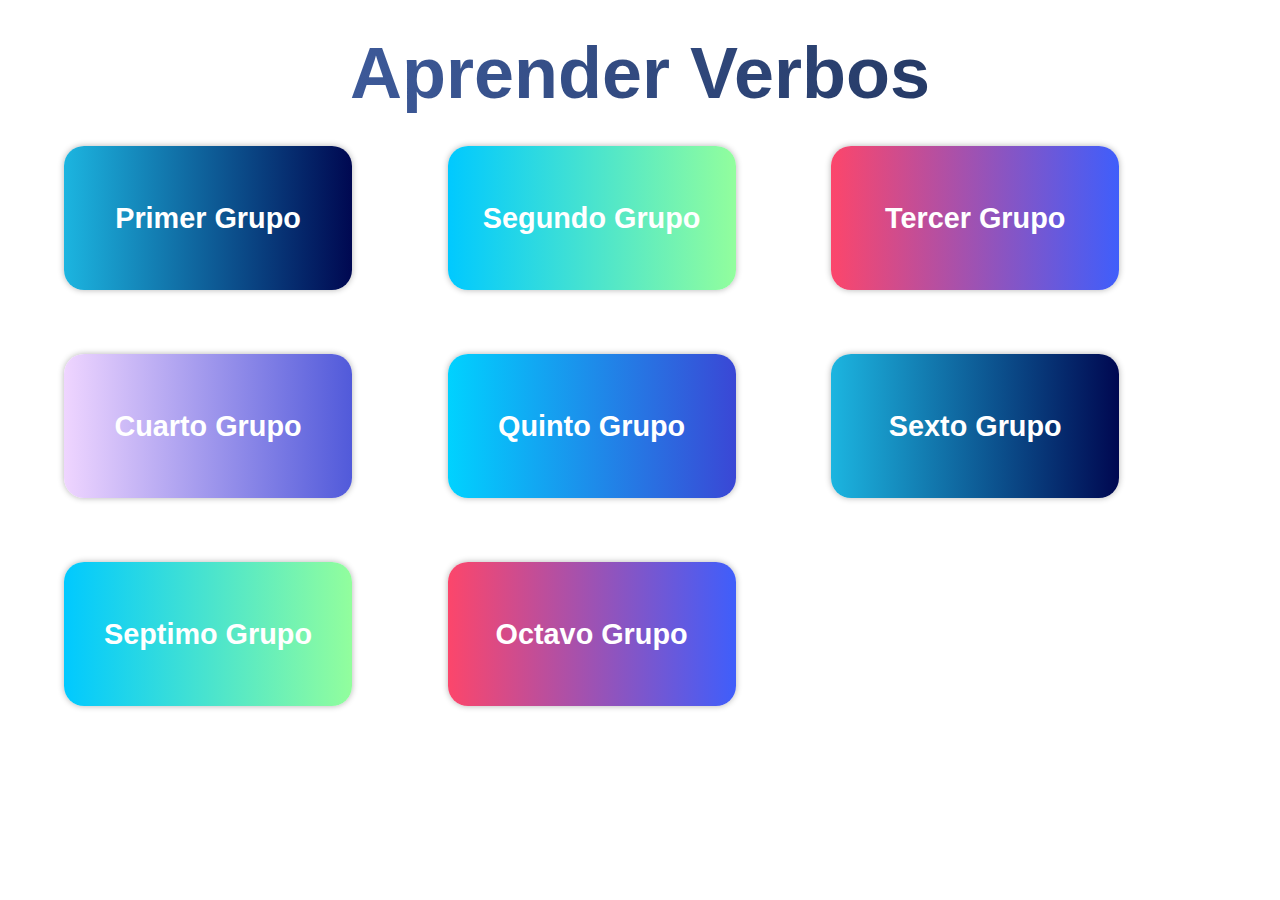
<file: index.html>
<!DOCTYPE html>
<html lang="en">
<head>
    <meta charset="UTF-8">
    <meta http-equiv="X-UA-Compatible" content="IE=edge">
    <meta name="viewport" content="width=device-width, initial-scale=1.0">
    <title>Aprender Verbos</title>
    <link rel="stylesheet" href="style-index.css">
</head>
<body>
    <h1>Aprender Verbos</h1>
    <main>
        <article>
            <h2><a href="primer-grupo.html">Primer Grupo</a></h2>
        </article>
        <article>
            <h2><a href="segundo-grupo.html">Segundo Grupo</a></h2>
        </article>
        <article>
            <h2><a href="tercer-grupo.html">Tercer Grupo</a></h2>
        </article>
        <article>
            <h2><a href="cuarto-grupo.html">Cuarto Grupo</a></h2>
        </article>
        <article>
            <h2><a href="quinto-grupo.html">Quinto Grupo</a></h2>
        </article>
        <article>
            <h2><a href="sexto-grupo.html">Sexto Grupo</a></h2>
        </article>
        <article>
            <h2><a href="septimo-grupo.html">Septimo Grupo</a></h2>
        </article>
        <article>
            <h2><a href="octavo-grupo.html">Octavo Grupo</a></h2>
        </article>

    </main>
    <script src="colas.js"></script>
</body>
</html>
</file>
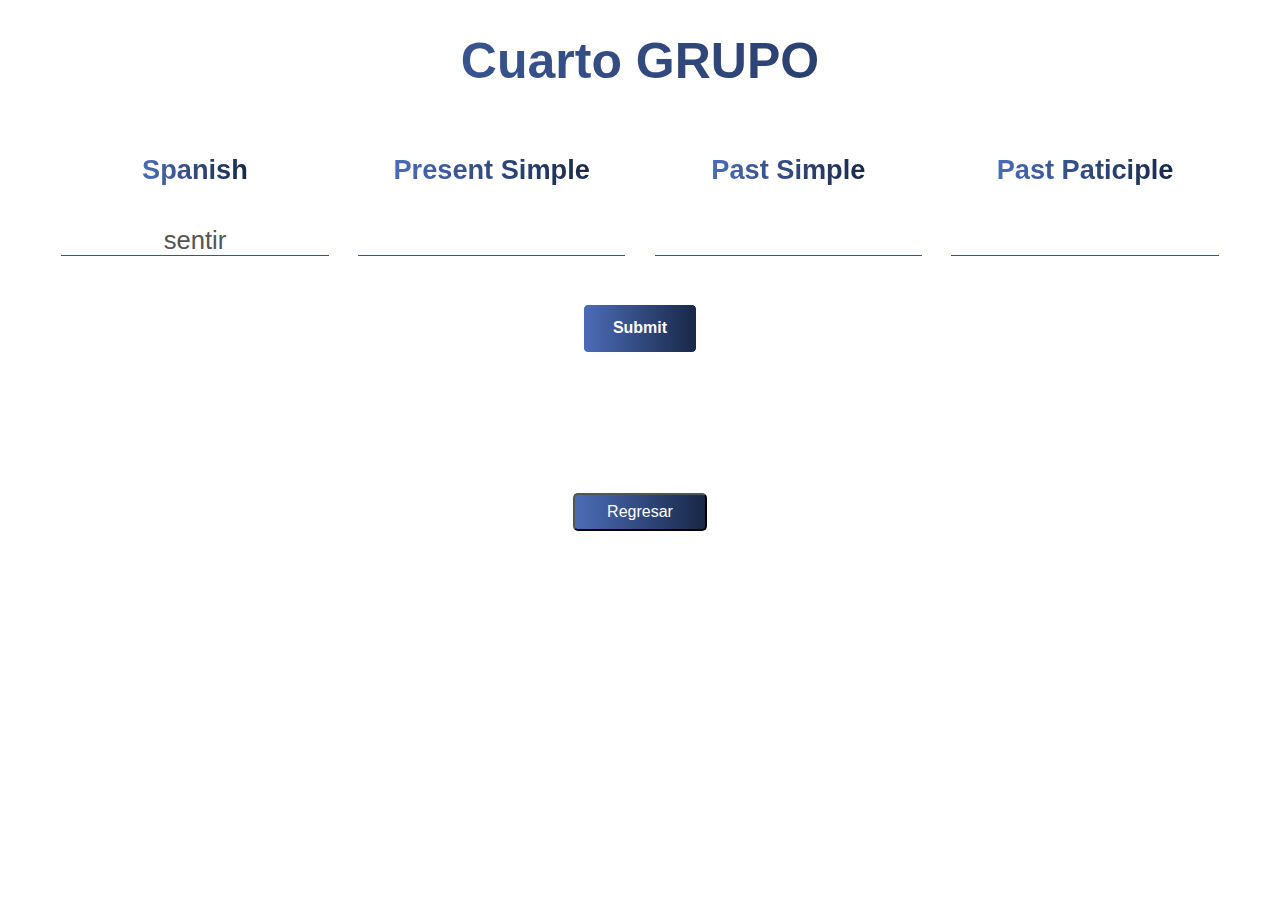
<file: cuarto-grupo.html>
<!DOCTYPE html>
<html lang="en">
<head>
    <meta charset="UTF-8">
    <meta http-equiv="X-UA-Compatible" content="IE=edge">
    <meta name="viewport" content="width=device-width, initial-scale=1.0">
    <link rel="stylesheet" href="style-g2.css">
    <title>Segundo Grupo</title>
</head>
<body>
    <h1>Cuarto GRUPO</h1>
    <main>
        <form id="formulario" action="">
            <article>
                <h2>Spanish</h2>
                <input id="spanish" type="text" placeholder="" disabled required>
            </article>
            <article>
                <h2>Present Simple</h2>
                <input id="present" type="text" placeholder=""  required>
            </article>
            <article>
                <h2>Past Simple</h2>
                <input id="past" type="text" placeholder="" required>
            </article>
            <article>
                <h2>Past Paticiple</h2>
                <input id="participle" type="text" placeholder="" required>
            </article>
            <input id="btn-submit" type="submit">
        </form>
        <h3 class="correcto disabled">✅ Correcto ✅</h3>
    </main>

    <button class="btn-regresar"><a href="index.html">Regresar</a></button>

    <script src="cuartoGrupo.js"></script>
</body>
</html>
</file>
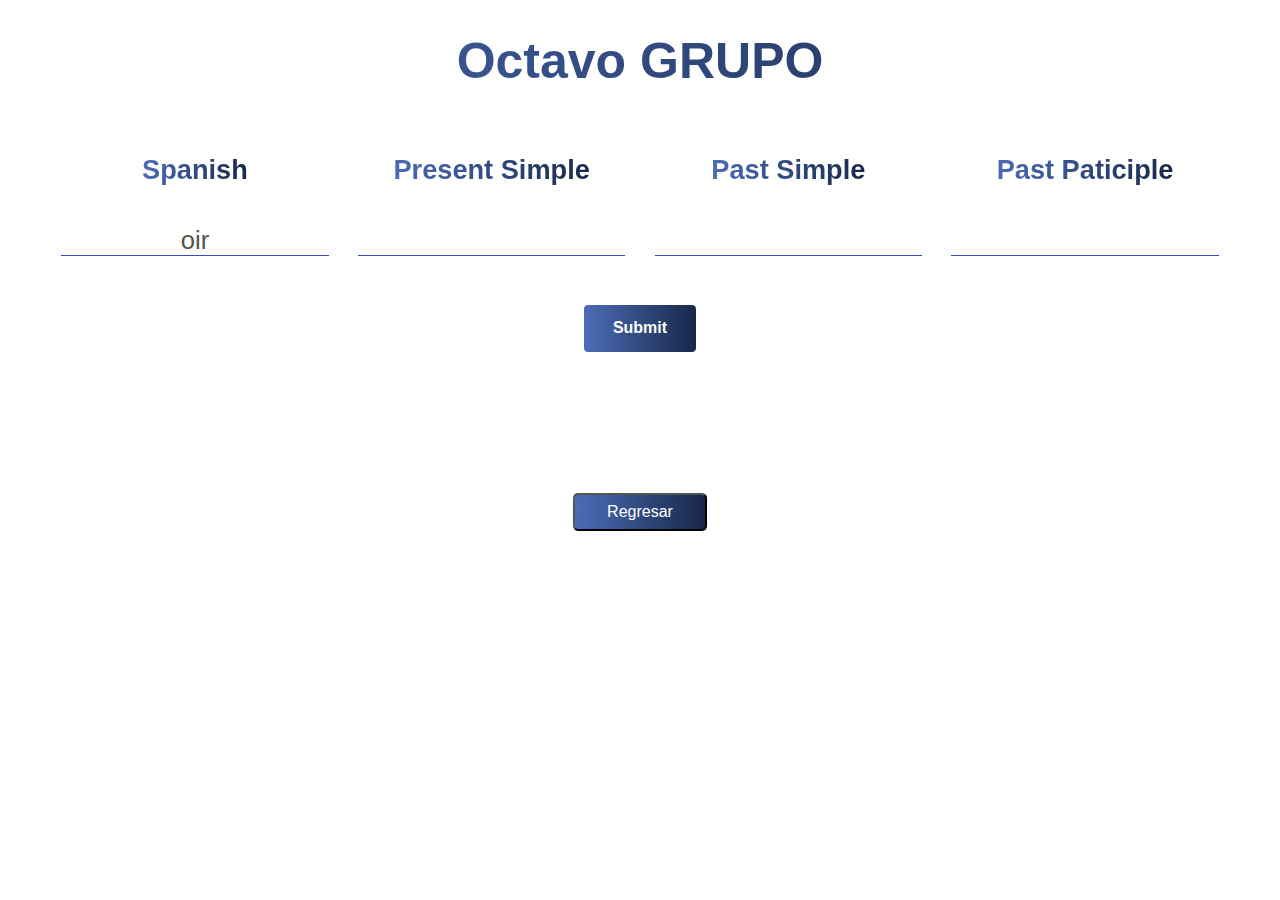
<file: octavo-grupo.html>
<!DOCTYPE html>
<html lang="en">
<head>
    <meta charset="UTF-8">
    <meta http-equiv="X-UA-Compatible" content="IE=edge">
    <meta name="viewport" content="width=device-width, initial-scale=1.0">
    <link rel="stylesheet" href="style-g2.css">
    <title>Octavo Grupo</title>
</head>
<body>
    <h1>Octavo GRUPO</h1>
    <main>
        <form id="formulario" action="">
            <article>
                <h2>Spanish</h2>
                <input id="spanish" type="text" placeholder="" disabled required>
            </article>
            <article>
                <h2>Present Simple</h2>
                <input id="present" type="text" placeholder=""  required>
            </article>
            <article>
                <h2>Past Simple</h2>
                <input id="past" type="text" placeholder="" required>
            </article>
            <article>
                <h2>Past Paticiple</h2>
                <input id="participle" type="text" placeholder="" required>
            </article>
            <input id="btn-submit" type="submit">
        </form>
        <h3 class="correcto disabled">✅ Correcto ✅</h3>
    </main>

    <button class="btn-regresar"><a href="index.html">Regresar</a></button>
    
    <script src="octavoGrupo.js"></script>
</body>
</html>
</file>
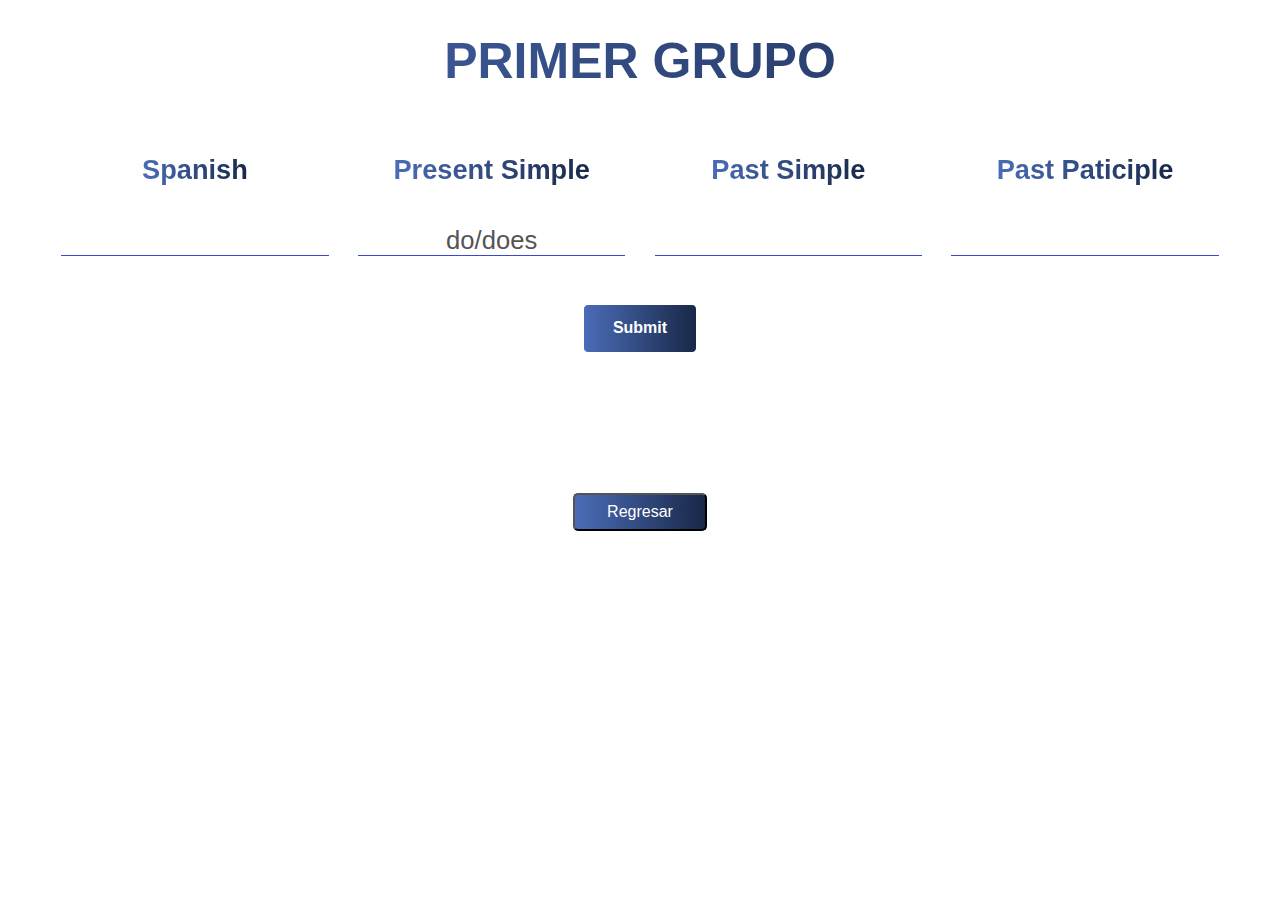
<file: primer-grupo.html>
<!DOCTYPE html>
<html lang="en">
<head>
    <meta charset="UTF-8">
    <meta http-equiv="X-UA-Compatible" content="IE=edge">
    <meta name="viewport" content="width=device-width, initial-scale=1.0">
    <link rel="stylesheet" href="style-g1.css">
    <title>Primer Grupo</title>
</head>
<body>
    <h1>PRIMER GRUPO</h1>
    <main>
        <form id="formulario" action="">
            <article>
                <h2>Spanish</h2>
                <input id="spanish" type="text" placeholder="" required>
            </article>
            <article>
                <h2>Present Simple</h2>
                <input id="present" type="text" placeholder="" disabled required>
            </article>
            <article>
                <h2>Past Simple</h2>
                <input id="past" type="text" placeholder="" required>
            </article>
            <article>
                <h2>Past Paticiple</h2>
                <input id="participle" type="text" placeholder="" required>
            </article>
            <input id="btn-submit" type="submit">
        </form>
        <h3 class="correcto disabled">✅ Correcto ✅</h3>
    </main>

    <button class="btn-regresar"><a href="index.html">Regresar</a></button>

    <script src="primerGrupo.js"></script>
</body>
</html>
</file>
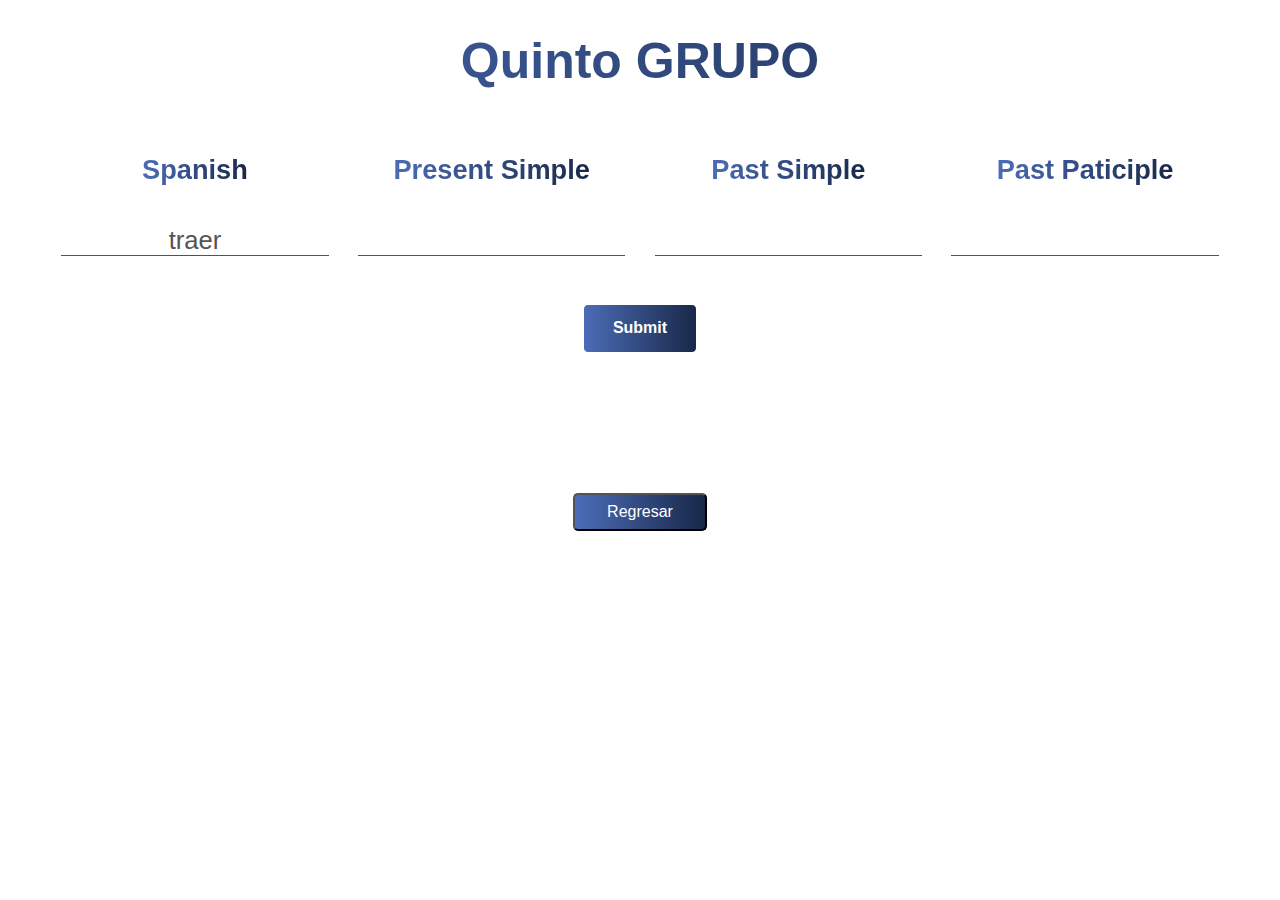
<file: quinto-grupo.html>
<!DOCTYPE html>
<html lang="en">
<head>
    <meta charset="UTF-8">
    <meta http-equiv="X-UA-Compatible" content="IE=edge">
    <meta name="viewport" content="width=device-width, initial-scale=1.0">
    <link rel="stylesheet" href="style-g2.css">
    <title>Segundo Grupo</title>
</head>
<body>
    <h1>Quinto GRUPO</h1>
    <main>
        <form id="formulario" action="">
            <article>
                <h2>Spanish</h2>
                <input id="spanish" type="text" placeholder="" disabled required>
            </article>
            <article>
                <h2>Present Simple</h2>
                <input id="present" type="text" placeholder=""  required>
            </article>
            <article>
                <h2>Past Simple</h2>
                <input id="past" type="text" placeholder="" required>
            </article>
            <article>
                <h2>Past Paticiple</h2>
                <input id="participle" type="text" placeholder="" required>
            </article>
            <input id="btn-submit" type="submit">
        </form>
        <h3 class="correcto disabled">✅ Correcto ✅</h3>
    </main>

    <button class="btn-regresar"><a href="index.html">Regresar</a></button>

    <script src="quintoGrupo.js"></script>
</body>
</html>
</file>
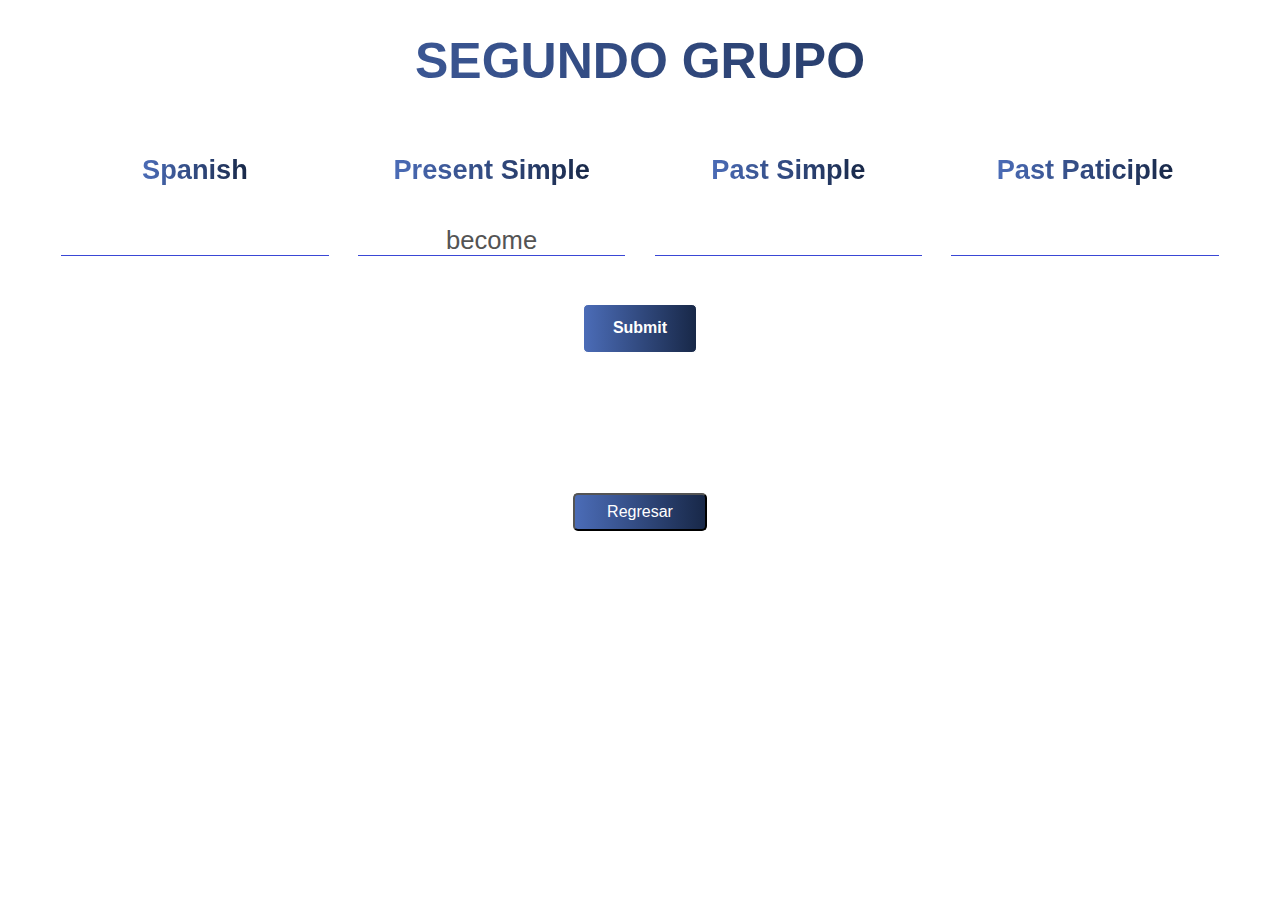
<file: segundo-grupo.html>
<!DOCTYPE html>
<html lang="en">
<head>
    <meta charset="UTF-8">
    <meta http-equiv="X-UA-Compatible" content="IE=edge">
    <meta name="viewport" content="width=device-width, initial-scale=1.0">
    <link rel="stylesheet" href="style-g1.css">
    <title>Segundo Grupo</title>
</head>
<body>
    <h1>SEGUNDO GRUPO</h1>
    <main>
        <form id="formulario" action="">
            <article>
                <h2>Spanish</h2>
                <input id="spanish" type="text" placeholder="" required>
            </article>
            <article>
                <h2>Present Simple</h2>
                <input id="present" type="text" placeholder="" disabled required>
            </article>
            <article>
                <h2>Past Simple</h2>
                <input id="past" type="text" placeholder="" required>
            </article>
            <article>
                <h2>Past Paticiple</h2>
                <input id="participle" type="text" placeholder="" required>
            </article>
            <input id="btn-submit" type="submit">
        </form>
        <h3 class="correcto disabled">✅ Correcto ✅</h3>
    </main>

    <button class="btn-regresar"><a href="index.html">Regresar</a></button>

    <script src="segundoGrupo.js"></script>
</body>
</html>
</file>
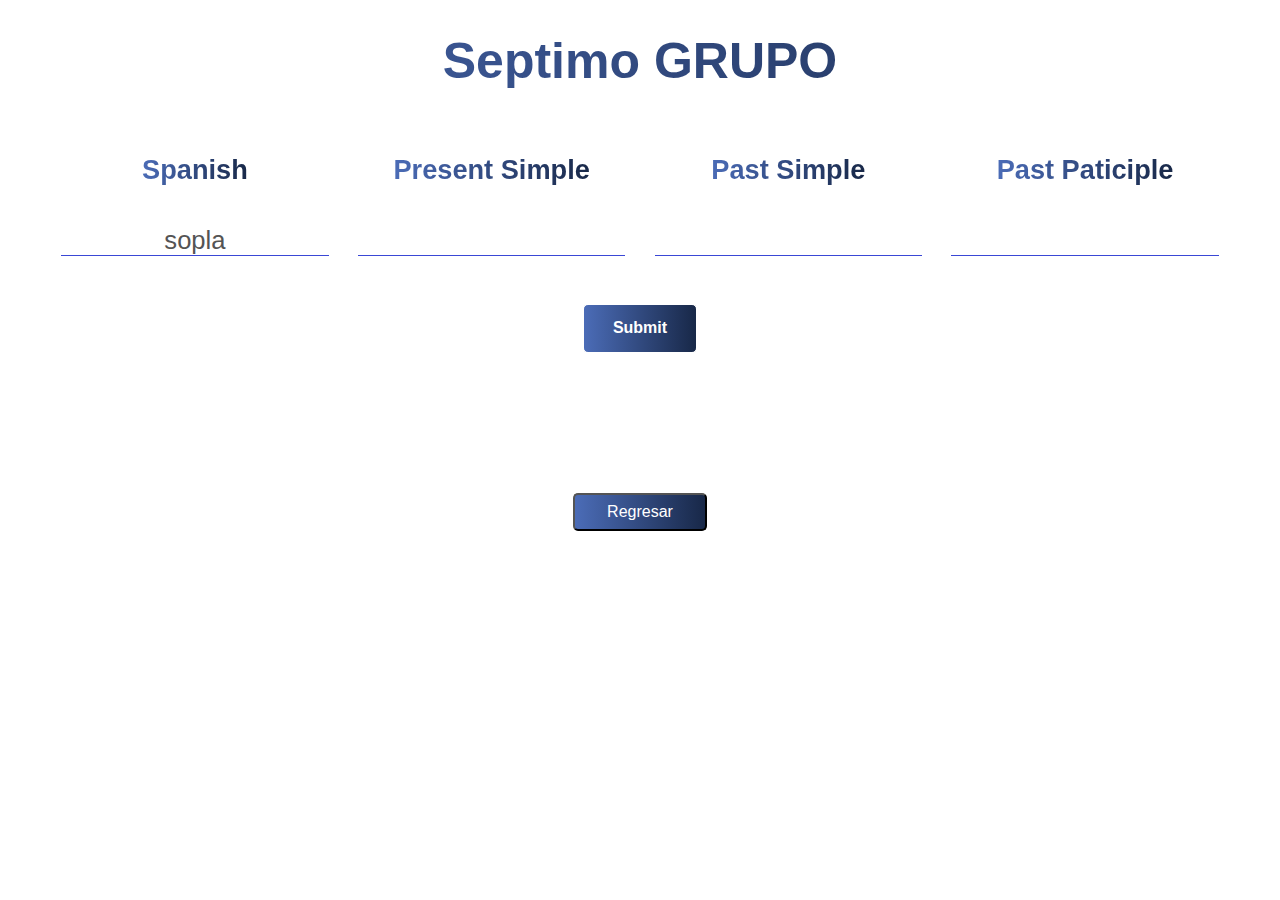
<file: septimo-grupo.html>
<!DOCTYPE html>
<html lang="en">
<head>
    <meta charset="UTF-8">
    <meta http-equiv="X-UA-Compatible" content="IE=edge">
    <meta name="viewport" content="width=device-width, initial-scale=1.0">
    <link rel="stylesheet" href="style-g2.css">
    <title>Septimo Grupo</title>
</head>
<body>
    <h1>Septimo GRUPO</h1>
    <main>
        <form id="formulario" action="">
            <article>
                <h2>Spanish</h2>
                <input id="spanish" type="text" placeholder="" disabled required>
            </article>
            <article>
                <h2>Present Simple</h2>
                <input id="present" type="text" placeholder=""  required>
            </article>
            <article>
                <h2>Past Simple</h2>
                <input id="past" type="text" placeholder="" required>
            </article>
            <article>
                <h2>Past Paticiple</h2>
                <input id="participle" type="text" placeholder="" required>
            </article>
            <input id="btn-submit" type="submit">
        </form>
        <h3 class="correcto disabled">✅ Correcto ✅</h3>
    </main>

    <button class="btn-regresar"><a href="index.html">Regresar</a></button>
    
    <script src="septimoGrupo.js"></script>
</body>
</html>
</file>
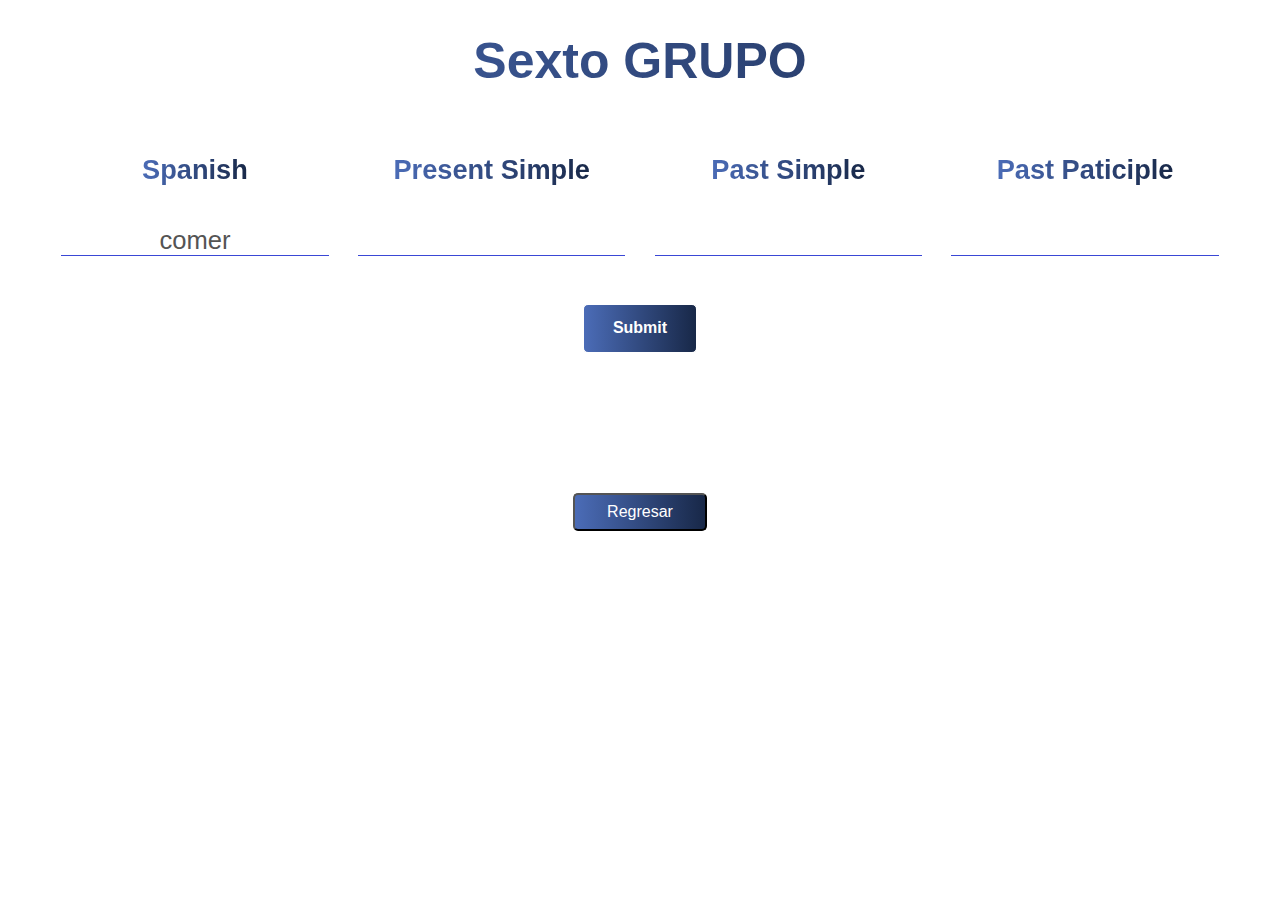
<file: sexto-grupo.html>
<!DOCTYPE html>
<html lang="en">
<head>
    <meta charset="UTF-8">
    <meta http-equiv="X-UA-Compatible" content="IE=edge">
    <meta name="viewport" content="width=device-width, initial-scale=1.0">
    <link rel="stylesheet" href="style-g2.css">
    <title>Sexto Grupo</title>
</head>
<body>
    <h1>Sexto GRUPO</h1>
    <main>
        <form id="formulario" action="">
            <article>
                <h2>Spanish</h2>
                <input id="spanish" type="text" placeholder="" disabled required>
            </article>
            <article>
                <h2>Present Simple</h2>
                <input id="present" type="text" placeholder=""  required>
            </article>
            <article>
                <h2>Past Simple</h2>
                <input id="past" type="text" placeholder="" required>
            </article>
            <article>
                <h2>Past Paticiple</h2>
                <input id="participle" type="text" placeholder="" required>
            </article>
            <input id="btn-submit" type="submit">
        </form>
        <h3 class="correcto disabled">✅ Correcto ✅</h3>
    </main>

    <button class="btn-regresar"><a href="index.html">Regresar</a></button>
    
    <script src="sextoGrupo.js"></script>
</body>
</html>
</file>
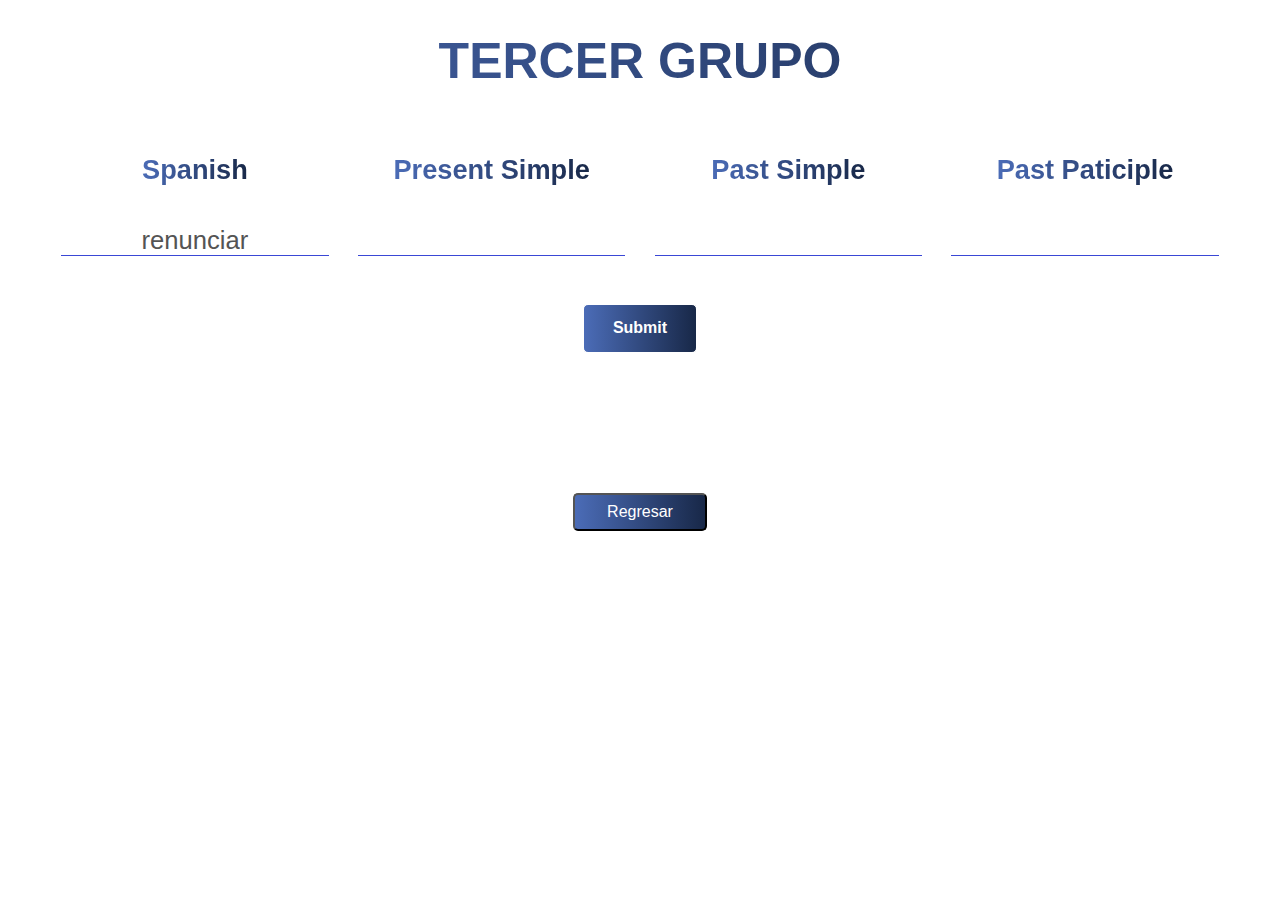
<file: tercer-grupo.html>
<!DOCTYPE html>
<html lang="en">
<head>
    <meta charset="UTF-8">
    <meta http-equiv="X-UA-Compatible" content="IE=edge">
    <meta name="viewport" content="width=device-width, initial-scale=1.0">
    <link rel="stylesheet" href="style-g2.css">
    <title>Segundo Grupo</title>
</head>
<body>
    <h1>TERCER GRUPO</h1>
    <main>
        <form id="formulario" action="">
            <article>
                <h2>Spanish</h2>
                <input id="spanish" type="text" placeholder="" disabled required>
            </article>
            <article>
                <h2>Present Simple</h2>
                <input id="present" type="text" placeholder=""  required>
            </article>
            <article>
                <h2>Past Simple</h2>
                <input id="past" type="text" placeholder="" required>
            </article>
            <article>
                <h2>Past Paticiple</h2>
                <input id="participle" type="text" placeholder="" required>
            </article>
            <input id="btn-submit" type="submit">
        </form>
        <h3 class="correcto disabled">✅ Correcto ✅</h3>
    </main>

    <button class="btn-regresar"><a href="index.html">Regresar</a></button>

    <script src="tercerGrupo.js"></script>
</body>
</html>
</file>
<file: style-index.css>
*{
    margin: 0;
    padding: 0;
    box-sizing: border-box;
}

html{
    font-family: sans-serif;
    font-size: 16px;
}

h1{
    font-size: 3rem;
    width: 100%;
    color: #0396ff;
    margin: 2rem 0;
    text-align: center;
    font-size: 72px;
    background: linear-gradient(90deg, #4b6cb7 0%, #182848 100%);
    -webkit-background-clip: text;
    -webkit-text-fill-color: transparent;
}

main{
    width: 100%;
    height: auto;
    margin: .5rem 0;
    padding: 0 4rem;
    display: grid;
    grid-template-columns: 25% 25% 25%;
    grid-template-rows: 9rem 9rem 9rem; 
    column-gap: 8.3%;
    row-gap: 4rem;
}

main article{
    display: flex;
    align-items:center;
    justify-content: center;
    box-shadow: 0 0 6px 0 rgba(0,0,0,0.3);
    border-radius: 20px;
    transition: .3s;
}

main article:hover{
    transform: scale(1.10);
}

main a{
    font-size: 1.8rem;
    color: #fff;
    font-weight: 600;
    text-decoration: none;
}

main article:nth-child(1) {
    background: linear-gradient(90deg, #1CB5E0 0%, #000851 100%);
}

main article:nth-child(2) {
    background: linear-gradient(90deg, #00C9FF 0%, #92FE9D 100%);
}

main article:nth-child(3) {
    background: linear-gradient(90deg, #FC466B 0%, #3F5EFB 100%);
}

main article:nth-child(4) {
    background: linear-gradient(90deg, #efd5ff 0%, #515ada 100%);
}

main article:nth-child(5) {
    background: linear-gradient(90deg, #00d2ff 0%, #3a47d5 100%);
}

main article:nth-child(6) {
    background: linear-gradient(90deg, #1CB5E0 0%, #000851 100%);
}

main article:nth-child(7) {
    background: linear-gradient(90deg, #00C9FF 0%, #92FE9D 100%);
}

main article:nth-child(8) {
    background: linear-gradient(90deg, #FC466B 0%, #3F5EFB 100%);
}


/* RESPONSIVE WEB DESING */

@media (max-width: 400px) {
    html{
        font-size: 13px;
    }

    h1{
        font-size: 2.6rem;
    }

    main{
        margin-bottom: 0;
    }

    main article{
        width: 90%;
    }

    main article h2{
        margin:1rem auto;
        font-size: 1.7rem; 
    }
    
    main article input{
        margin-bottom: 1rem;
    }

    main{
        width: 100%;
        height: auto;
        margin: 0.5rem 0;
        padding: 0 4rem;
        display: grid;
        grid-template-columns: 99%;
        grid-template-rows: 10rem 10rem 10rem 10rem 10rem;
        /* column-gap: 8.3%; */
        row-gap: 4rem;
        justify-content: center;
    }
}
</file>
<file: style-g2.css>
*{
    margin: 0;
    padding: 0;
    box-sizing: border-box;
}

html{
    font-family: sans-serif;
    font-size: 16px;
}

body{
    text-align: center;
}

h1{
    font-size: 3rem;
    width: 100%;
    color: #0396ff;
    margin: 2rem 0;
    text-align: center;
    font-size: 50px;
    background: linear-gradient(90deg, #4b6cb7 0%, #182848 100%);
    -webkit-background-clip: text;
    -webkit-text-fill-color: transparent;
}

main {
    width: 100%;
    height: auto;
    margin: 3rem 0;
    padding: 0 2rem;
}
main form {
    width: 100%;
    height: auto;
    display: flex;
    flex-direction: row;
    align-items: flex-start;
    justify-content: space-evenly;
    flex-wrap: wrap;
}

main article{
    width: 22%;
    height: auto;
    display: flex;
    flex-direction: column;
    align-items: center;
    justify-content: center;
}

main article h2{
    margin: 1rem auto;
    font-size: 1.7rem;
    font-weight: 600;
    /* background: linear-gradient(90deg, #00d2ff 0%, #3a47d5 100%); */
    background: linear-gradient(90deg, #4b6cb7 0%, #182848 100%);
    -webkit-background-clip: text;
    -webkit-text-fill-color: transparent;
}

main article input{
    width: 100%;
    outline: none;
    border: none;
    border-bottom: 1px solid #3a47d5;
    border-radius: 0;
    font-size: 1.6rem;
    margin-top: 1.5rem;
    text-align: center;
    background-color: #fff;
    transition: .3s;
}

main article input.error{
    transition: .3s;
    border-bottom: 3px solid #eb0033;
}

form input[type="submit"]{
    margin: 3rem 10%;
    background: linear-gradient(90deg, #4b6cb7 0%, #182848 100%);
    padding: .9rem 1.8rem;
    border-radius: 5px;
    outline: none;
    color: #fff;
    font-size: 1rem;
    font-weight: 600;
    border: 1px solid #fff;
    cursor: pointer;
    transition: .3s;
}

form input[type="submit"]:hover{
    transform: scale(1.1);
}

.btn-regresar{
    margin: 1rem auto;
    width: auto;
    font-size: 1rem;
    border-radius: 5px;
    padding: .5rem 2rem;
    background: linear-gradient(90deg, #4b6cb7 0%, #182848 100%);
}



.btn-regresar a{
    color: #fff;
    text-decoration: none;
}

.correcto.disabled{
    opacity: 0;
    visibility: hidden;
    transition: .3s;
}

.correcto{
    font-size: 1.5rem;
    color: #48bf53;
    transition: .3s;
}

.correcto.groupfinally{
    color: #0396ff;
}

.correcto.error{
    color: #eb0033;
}

/* RESPONSIVE WEB DESING */

@media (max-width: 400px) {
    html{
        font-size: 13px;
    }

    h1{
        font-size: 2.6rem;
    }

    main{
        margin-bottom: 0;
    }

    main article{
        width: 90%;
    }

    main article h2{
        margin:1rem auto;
        font-size: 1.7rem;
        
    }
    
    main article input{
        margin-bottom: 1rem;
    }
}
</file>
<file: style-g1.css>
*{
    margin: 0;
    padding: 0;
    box-sizing: border-box;
}

html{
    font-family: sans-serif;
    font-size: 16px;
}

body{
    text-align: center;
}

h1{
    font-size: 3rem;
    width: 100%;
    color: #0396ff;
    margin: 2rem 0;
    text-align: center;
    font-size: 50px;
    background: linear-gradient(90deg, #4b6cb7 0%, #182848 100%);
    -webkit-background-clip: text;
    -webkit-text-fill-color: transparent;
}

main {
    width: 100%;
    height: auto;
    margin: 3rem 0;
    padding: 0 2rem;
}
main form {
    width: 100%;
    height: auto;
    display: flex;
    flex-direction: row;
    align-items: flex-start;
    justify-content: space-evenly;
    flex-wrap: wrap;
}

main article{
    width: 22%;
    height: auto;
    display: flex;
    flex-direction: column;
    align-items: center;
    justify-content: center;
}

main article h2{
    margin: 1rem auto;
    font-size: 1.7rem;
    font-weight: 600;
    /* background: linear-gradient(90deg, #00d2ff 0%, #3a47d5 100%); */
    background: linear-gradient(90deg, #4b6cb7 0%, #182848 100%);
    -webkit-background-clip: text;
    -webkit-text-fill-color: transparent;
}

main article input{
    width: 100%;
    outline: none;
    border: none;
    border-bottom: 1px solid #3a47d5;
    border-radius: 0;
    font-size: 1.6rem;
    margin-top: 1.5rem;
    text-align: center;
    background-color: #fff;
    transition: .3s;
}

main article input.error{
    transition: .3s;
    border-bottom: 3px solid #eb0033;
}

form input[type="submit"]{
    margin: 3rem 10%;
    background: linear-gradient(90deg, #4b6cb7 0%, #182848 100%);
    padding: .9rem 1.8rem;
    border-radius: 5px;
    outline: none;
    color: #fff;
    font-size: 1rem;
    font-weight: 600;
    border: 1px solid #fff;
    cursor: pointer;
    transition: .3s;
}

form input[type="submit"]:hover{
    transform: scale(1.1);
}

.btn-regresar{
    margin: 1rem auto;
    width: auto;
    font-size: 1rem;
    border-radius: 5px;
    padding: .5rem 2rem;
    background: linear-gradient(90deg, #4b6cb7 0%, #182848 100%);
}



.btn-regresar a{
    color: #fff;
    text-decoration: none;
}

.correcto.disabled{
    opacity: 0;
    visibility: hidden;
    transition: .3s;
}

.correcto{
    font-size: 1.5rem;
    color: #48bf53;
    transition: .3s;
}

.correcto.groupfinally{
    color: #0396ff;
}

.correcto.error{
    color: #eb0033;
}

/* RESPONSIVE WEB DESING */

@media (max-width: 400px) {
    html{
        font-size: 13px;
    }

    h1{
        font-size: 2.6rem;
    }

    main{
        margin-bottom: 0;
    }

    main article{
        width: 90%;
    }

    main article h2{
        margin:1rem auto;
        font-size: 1.7rem;
        
    }
    
    main article input{
        margin-bottom: 1rem;
    }
}
</file>
